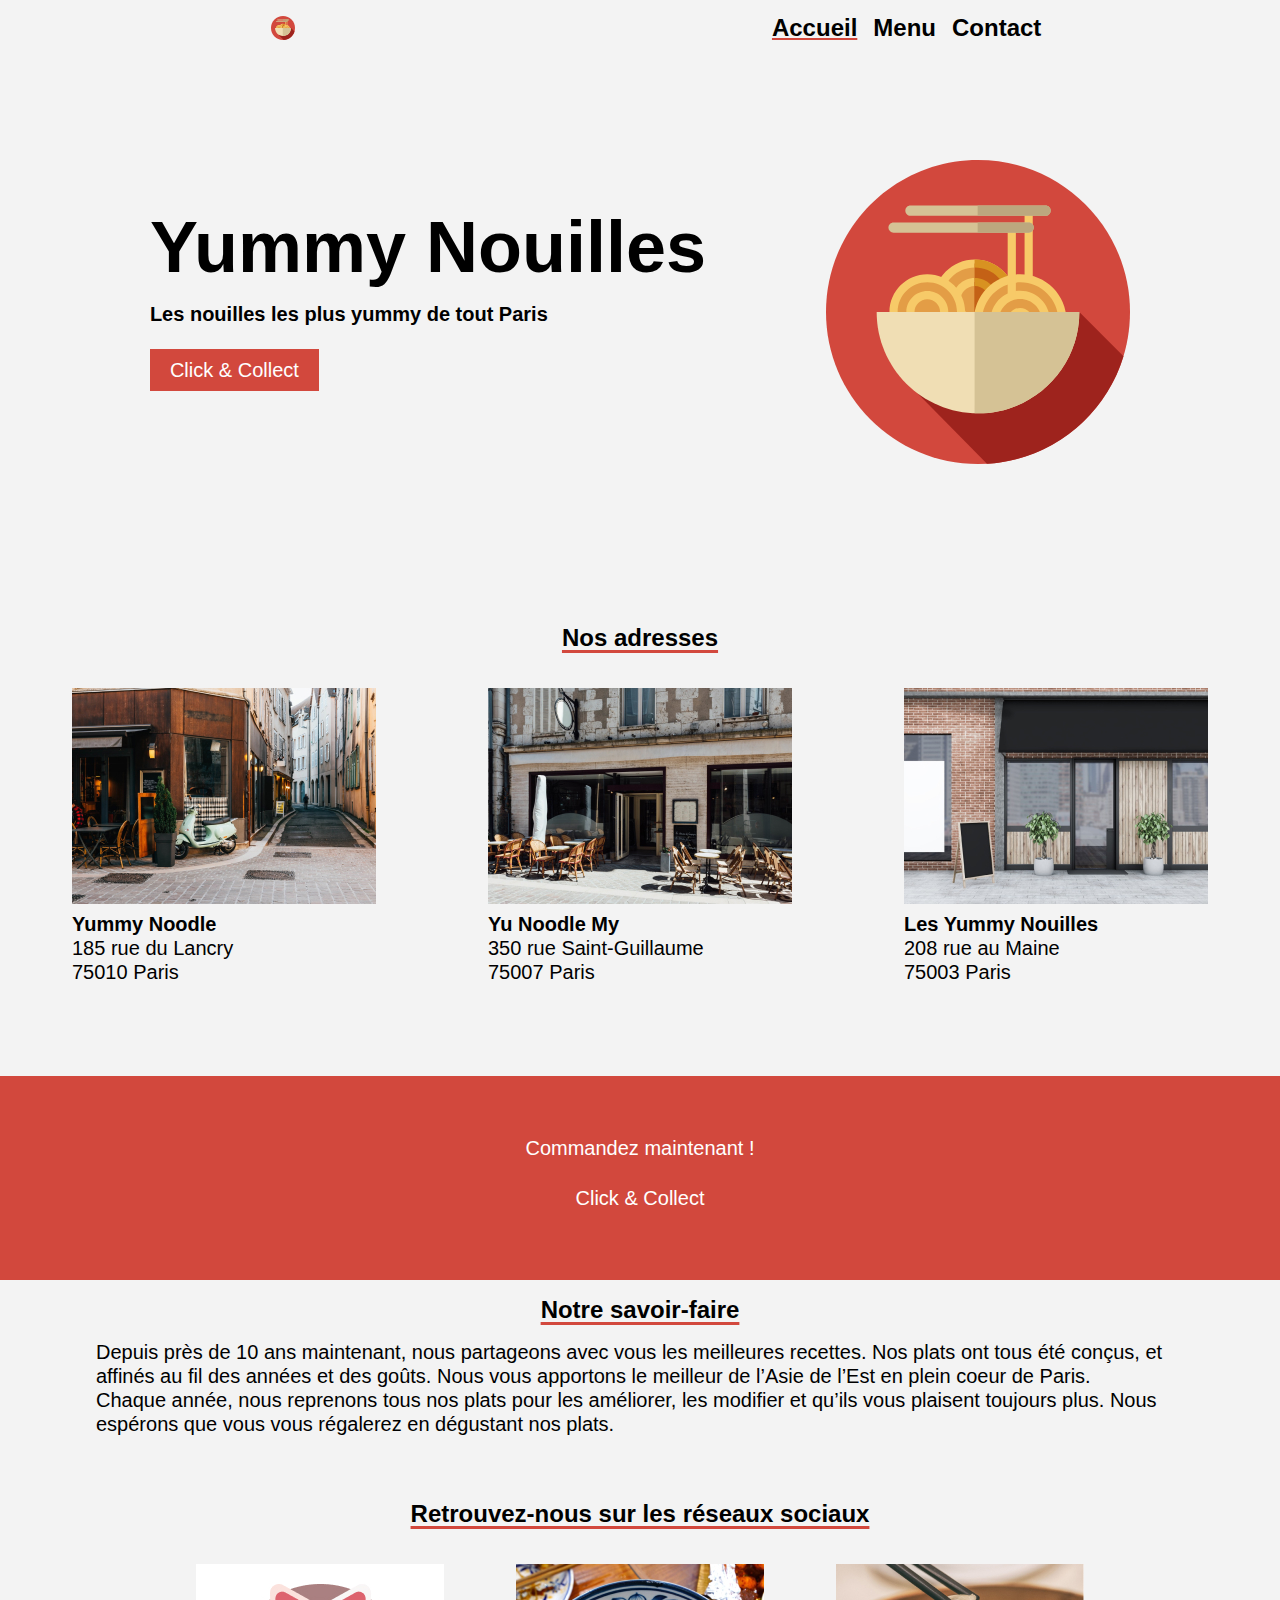
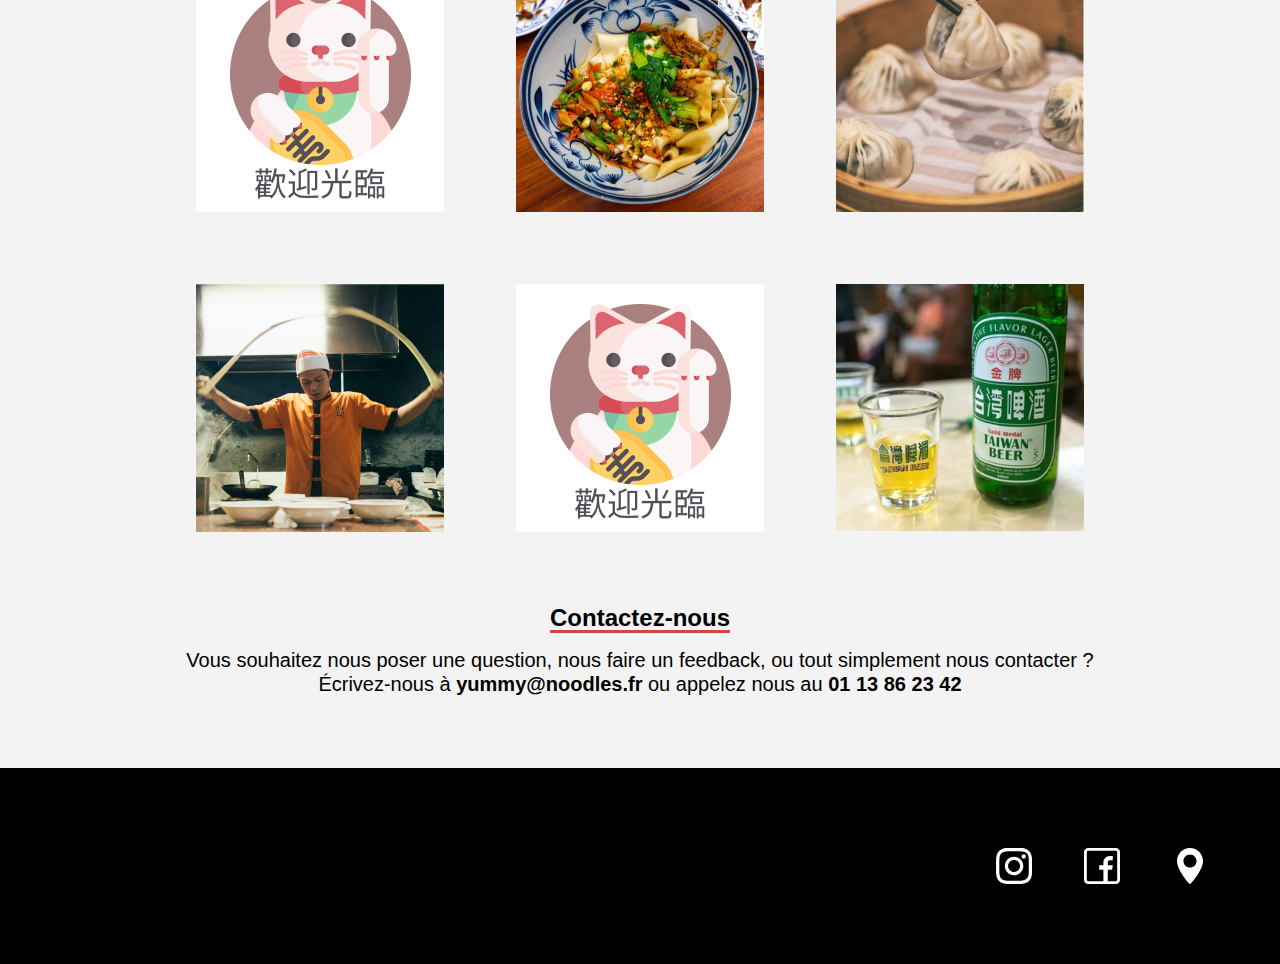
<file: index.html>
<!DOCTYPE html>
<html lang="fr">
  <head>
    <meta charset="UTF-8" />
    <link rel="icon" type="image/svg+xml" href="assets/logo.svg" />
    <link rel="stylesheet" href="./styles/main.css" />
    <link rel="canonical" href="https://www.yummy_nouilles.com/index.html" />

    <!-- Open Graph -->
    <meta
      property="og:title"
      content="Yummy Nouilles - Meilleurs Nouilles à Paris"
    />
    <meta
      property="og:description"
      content="Découvrez les meilleures nouilles d'Asie de l’Est au cœur de Paris. Commandez en Click & Collect dès maintenant !"
    />
    <meta
      property="og:image"
      content="https://www.yummy_nouilles.com/assets/logo.svg"
    />
    <meta property="og:url" content="https://yummy_nouilles/index.html" />
    <meta property="og:type" content="website" />

    <!-- Twitter Card -->
    <meta name="twitter:card" content="summary_large_image" />
    <meta
      name="twitter:title"
      content="Yummy Nouilles - Meilleurs Nouilles à Paris"
    />
    <meta
      name="twitter:description"
      content="Découvrez les meilleures nouilles d'Asie de l’Est au cœur de Paris. Commandez en Click & Collect dès maintenant !"
    />
    <meta
      name="twitter:image"
      content="https://www.yummy_nouilles/assets/logo.svg"
    />

    <meta
      name="description"
      content="Yummy Nouilles propose les meilleures nouilles d'Asie de l’Est au cœur de Paris. Découvrez nos restaurants, commandez en Click & Collect et retrouvez-nous sur les réseaux sociaux."
    />
    <title>Yummy Nouilles - Meilleurs Nouilles à Paris | Click & Collect</title>

    <script type="application/ld+json">
      {
        "@context": "https://schema.org",
        "@type": "Restaurant",
        "name": "Yummy Nouilles",
        "address": {
          "@type": "PostalAddress",
          "streetAddress": "185 rue du Lancry",
          "addressLocality": "Paris",
          "postalCode": "75010",
          "addressCountry": "FR"
        },
        "telephone": "01 13 86 23 42",
        "image": "https://www.votresite.com/assets/logo.svg",
        "url": "https://www.votresite.com/index.html",
        "sameAs": [
          "https://www.instagram.com/yummy_nouilles/",
          "https://www.facebook.com/yummy_nouilles/",
          "https://www.google.com/search?q=yummy+nouilles"
        ]
      }
    </script>
  </head>

  <body>
    <header class="appBar">
      <img
        src="assets/logo.svg"
        alt="Logo Yummy Nouilles"
        class="appBar__icon"
        loading="lazy"
      />
      <nav class="appBar__nav">
        <a class="appBar__navItem active" href="index.html">Accueil</a>
        <a class="appBar__navItem" href="menu.html">Menu</a>
        <a class="appBar__navItem" href="contact.html">Contact</a>
      </nav>
    </header>
    <main>
      <section class="hero">
        <div class="hero__titleContainer">
          <h1 class="hero__title">Yummy Nouilles</h1>
          <p class="hero__subtitle">
            Les nouilles les plus <span class="color-highlight">yummy</span> de
            tout Paris
          </p>
          <a href="contact.html" class="cta"> Click & Collect </a>
        </div>
        <img
          src="assets/logo.svg"
          alt="Logo Yummy Nouilles"
          class="hero__icon"
          loading="lazy"
        />
      </section>
      <section class="address">
        <h2 class="address__title">Nos adresses</h2>
        <div class="address__carousel">
          <div>
            <img
              src="assets/restaurants/yummy_lancry.jpg"
              alt="Photo du restaurant Yummy Nouilles rue du Lancry à Paris"
              class="address__img"
              loading="lazy"
            />
            <p class="address__info">
              <strong>Yummy Noodle</strong><br />
              185 rue du Lancry<br />
              75010 Paris
            </p>
          </div>
          <div>
            <img
              src="assets/restaurants/yummy_main.jpg"
              alt="Photo du restaurant Yummy Nouilles rue Saint-Guillaume à Paris"
              class="address__img"
            />
            <p class="address__info">
              <strong>Yu Noodle My</strong><br />
              350 rue Saint-Guillaume<br />
              75007 Paris
            </p>
          </div>
          <div>
            <img
              src="assets/restaurants/yummy_maire.jpg"
              alt="Image du restaurant Yummy Nouilles rue au Maine à Paris"
              class="address__img"
              loading="lazy"
            />
            <p class="address__info">
              <strong>Les Yummy Nouilles</strong><br />
              208 rue au Maine<br />
              75003 Paris
            </p>
          </div>
        </div>
      </section>
      <div class="redBanner">
        <p class="redBanner__title">Commandez maintenant !</p>
        <a href="contact.html" class="cta"> Click & Collect </a>
      </div>
      <section class="about">
        <h2 class="about__title">Notre savoir-faire</h2>
        <p class="about__text">
          Depuis près de 10 ans maintenant, nous partageons avec vous les
          meilleures recettes. Nos plats ont tous été conçus, et affinés au fil
          des années et des goûts. Nous vous apportons le meilleur de l’Asie de
          l’Est en plein coeur de Paris.<br />Chaque année, nous reprenons tous
          nos plats pour les améliorer, les modifier et qu’ils vous plaisent
          toujours plus. Nous espérons que vous vous régalerez en dégustant nos
          plats.
        </p>
      </section>
      <section class="socialMedia">
        <h2 class="socialMedia__title">
          Retrouvez-nous sur les réseaux sociaux
        </h2>
        <div class="socialMedia__carousel">
          <img
            src="assets/social/cat.jpg"
            alt="Image de chat Japonais"
            class="socialMedia__img"
            loading="lazy"
          />
          <img
            src="assets/social/noodles_bowl.jpg"
            alt="Photo de bol de nouilles"
            class="socialMedia__img"
            loading="lazy"
          />
          <img
            src="assets/social/bao.jpg"
            alt="Photo de panier vapeur Bao"
            class="socialMedia__img"
            loading="lazy"
          />
          <img
            src="assets/social/chef.jpg"
            alt="Photo de chef cuisinier"
            class="socialMedia__img"
            loading="lazy"
          />
          <img
            src="assets/social/Yummy Nouilles img 1.jpg"
            alt="Photo de nouilles en rond"
            class="socialMedia__img"
            loading="lazy"
          />
          <img
            src="assets/social/beer.jpg"
            alt="Photo de verre de bière"
            class="socialMedia__img"
            loading="lazy"
          />
        </div>
      </section>
      <section class="contactInfo">
        <h2 class="contactInfo__title">Contactez-nous</h2>
        <p class="contactInfo__text">
          Vous souhaitez nous poser une question, nous faire un feedback, ou
          tout simplement nous contacter ?<br />
          Écrivez-nous à <strong>yummy@noodles.fr</strong> ou appelez nous au
          <strong>01 13 86 23 42</strong>
        </p>
      </section>
    </main>
    <footer class="footer">
      <a href="https://www.instagram.com/yummy_nouilles/">
        <img
          src="assets/icons/logo_instagram.svg"
          alt="Logo Instagram"
          class="footer__icon"
          loading="lazy"
        />
      </a>
      <a href="https://www.facebook.com/yummy_nouilles/">
        <img
          src="assets/icons/logo_facebook.svg"
          alt="Logo Facebook"
          class="footer__icon"
          loading="lazy"
        />
      </a>
      <a href="https://www.google.com/search?q=yummy+nouilles">
        <img
          src="assets/icons/logo_google.svg"
          alt="Logo Google Maps"
          class="footer__icon"
          loading="lazy"
        />
      </a>
    </footer>
  </body>
</html>
</file>
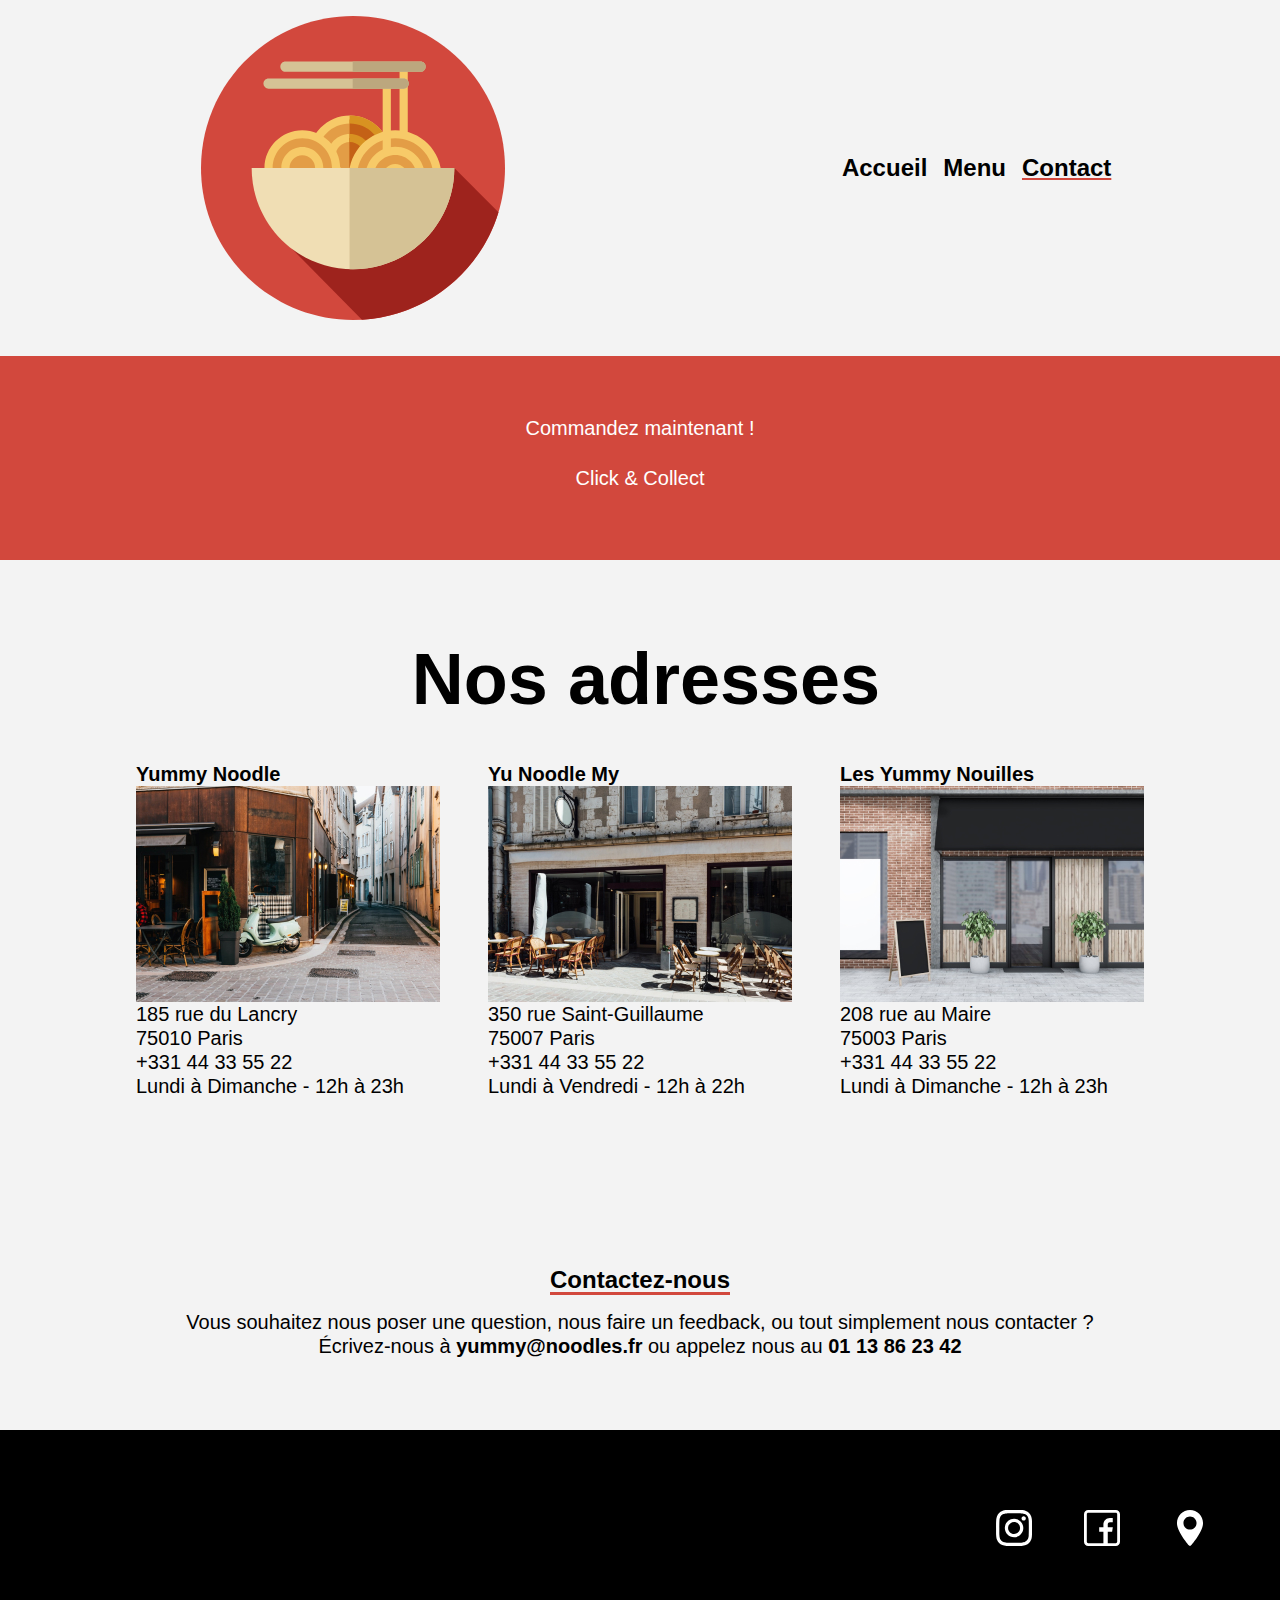
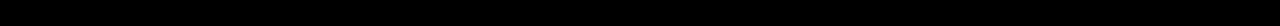
<file: contact.html>
<!DOCTYPE html>
<html lang="fr">
  <head>
    <meta charset="UTF-8" />
    <meta
      name="description"
      content="Contactez Yummy Nouilles à Paris pour toute question ou commande. Retrouvez nos adresses, appelez-nous au 01 13 86 23 42 ou envoyez-nous un email à yummy@noodles.fr."
    />
    <!-- Open Graph -->
    <meta
      property="og:title"
      content="Yummy Nouilles - Meilleurs Nouilles à Paris"
    />
    <meta
      property="og:description"
      content="Découvrez les meilleures nouilles d'Asie de l’Est au cœur de Paris. Commandez en Click & Collect dès maintenant !"
    />
    <meta
      property="og:image"
      content="https://www.yummy_nouilles.com/assets/logo.svg"
    />
    <meta property="og:url" content="https://yummy_nouilles/index.html" />
    <meta property="og:type" content="website" />

    <!-- Twitter Card -->
    <meta name="twitter:card" content="summary_large_image" />
    <meta
      name="twitter:title"
      content="Yummy Nouilles - Meilleurs Nouilles à Paris"
    />
    <meta
      name="twitter:description"
      content="Découvrez les meilleures nouilles d'Asie de l’Est au cœur de Paris. Commandez en Click & Collect dès maintenant !"
    />
    <meta
      name="twitter:image"
      content="https://www.yummy_nouilles/assets/logo.svg"
    />

    <meta
      name="description"
      content="Yummy Nouilles propose les meilleures nouilles d'Asie de l’Est au cœur de Paris. Découvrez nos restaurants, commandez en Click & Collect et retrouvez-nous sur les réseaux sociaux."
    />
    <title>Yummy Nouilles - Contactez-nous | Adresses et Informations</title>
    <link rel="canonical" href="https://www.yummy_nouilles.com/contact.html" />

    <link rel="icon" type="image/svg+xml" href="assets/logo.svg" />
    <link rel="stylesheet" href="styles/main.css" />

    <script type="application/ld+json">
      {
        "@context": "https://schema.org",
        "@type": "Restaurant",
        "name": "Yummy Nouilles",
        "url": "https://www.yummy_nouilles.com/contact.html",
        "logo": "https://www.yummy_nouilles.com/assets/logo.svg",
        "image": "https://www.yummy_nouilles.com/assets/restaurants/yummy_lancry.jpg",
        "telephone": "+331 44 33 55 22",
        "email": "yummy@noodles.fr",
        "address": [
          {
            "@type": "PostalAddress",
            "streetAddress": "185 rue du Lancry",
            "addressLocality": "Paris",
            "postalCode": "75010",
            "addressCountry": "FR"
          },
          {
            "@type": "PostalAddress",
            "streetAddress": "350 rue Saint-Guillaume",
            "addressLocality": "Paris",
            "postalCode": "75007",
            "addressCountry": "FR"
          },
          {
            "@type": "PostalAddress",
            "streetAddress": "208 rue au Maire",
            "addressLocality": "Paris",
            "postalCode": "75003",
            "addressCountry": "FR"
          }
        ],
        "openingHours": ["Mo-Su 12:00-23:00", "Mo-Fr 12:00-22:00"],
        "sameAs": [
          "https://www.instagram.com/yummy_nouilles/",
          "https://www.facebook.com/yummy_nouilles/",
          "https://www.google.com/search?q=yummy+nouilles"
        ]
      }
    </script>
  </head>

  <body>
    <header class="appBar">
      <img
        src="assets/logo.svg"
        alt="Logo Yummy Nouilles"
        class="appBar__logo"
        loading="lazy"
      />
      <nav class="appBar__nav">
        <a class="appBar__navItem" href="index.html">Accueil</a>
        <a class="appBar__navItem" href="menu.html">Menu</a>
        <a class="appBar__navItem active" href="contact.html">Contact</a>
      </nav>
    </header>
    <main>
      <div class="redBanner">
        <p class="redBanner__title">Commandez maintenant !</p>
        <a href="contact.html" class="cta"> Click & Collect </a>
      </div>
      <section class="contact">
        <h1 class="contact__title">Nos adresses</h1>
        <div class="contact__addressContainer">
          <p class="contact__address">
            <strong class="contact__addressTitle">Yummy Noodle</strong><br />
            <img
              src="assets/restaurants/yummy_lancry.jpg"
              alt="Photo du restaurant Yummy Nouilles rue du Lancry à Paris"
              class="address__img"
              loading="lazy"
            />
            185 rue du Lancry<br />
            75010 Paris<br />
            +331 44 33 55 22<br />
            Lundi à Dimanche - 12h à 23h
          </p>
          <p class="contact__address">
            <strong class="contact__addressTitle">Yu Noodle My</strong><br />
            <img
              src="assets/restaurants/yummy_main.jpg"
              alt="Photo du restaurant Yummy Nouilles rue Saint-Guillaume à Paris"
              class="address__img"
              loading="lazy"
            />
            350 rue Saint-Guillaume<br />
            75007 Paris<br />
            +331 44 33 55 22<br />
            Lundi à Vendredi - 12h à 22h
          </p>
          <p class="contact__address">
            <strong class="contact__addressTitle">Les Yummy Nouilles</strong
            ><br />
            <img
              src="assets/restaurants/yummy_maire.jpg"
              alt="Image du restaurant Yummy Nouilles rue au Maine à Paris"
              class="address__img"
              loading="lazy"
            />
            208 rue au Maire<br />
            75003 Paris<br />
            +331 44 33 55 22<br />
            Lundi à Dimanche - 12h à 23h
          </p>
        </div>
      </section>
      <section class="contactInfo">
        <h2 class="contactInfo__title">Contactez-nous</h2>
        <p class="contactInfo__text">
          Vous souhaitez nous poser une question, nous faire un feedback, ou
          tout simplement nous contacter ?<br />
          Écrivez-nous à <strong>yummy@noodles.fr</strong> ou appelez nous au
          <strong>01 13 86 23 42</strong>
        </p>
      </section>
    </main>
    <footer class="footer">
      <a href="https://www.instagram.com/yummy_nouilles/">
        <img
          src="./assets/icons/logo_instagram.svg"
          alt="Logo Instagram"
          class="footer__icon"
          loading="lazy"
        />
      </a>
      <a href="https://www.facebook.com/yummy_nouilles/">
        <img
          src="./assets/icons/logo_facebook.svg"
          alt="Logo Facebook"
          class="footer__icon"
          loading="lazy"
        />
      </a>
      <a href="https://www.google.com/search?q=yummy+nouilles">
        <img
          src="./assets/icons/logo_google.svg"
          alt="Logo Google Maps"
          class="footer__icon"
          loading="lazy"
        />
      </a>
    </footer>
  </body>
</html>
</file>
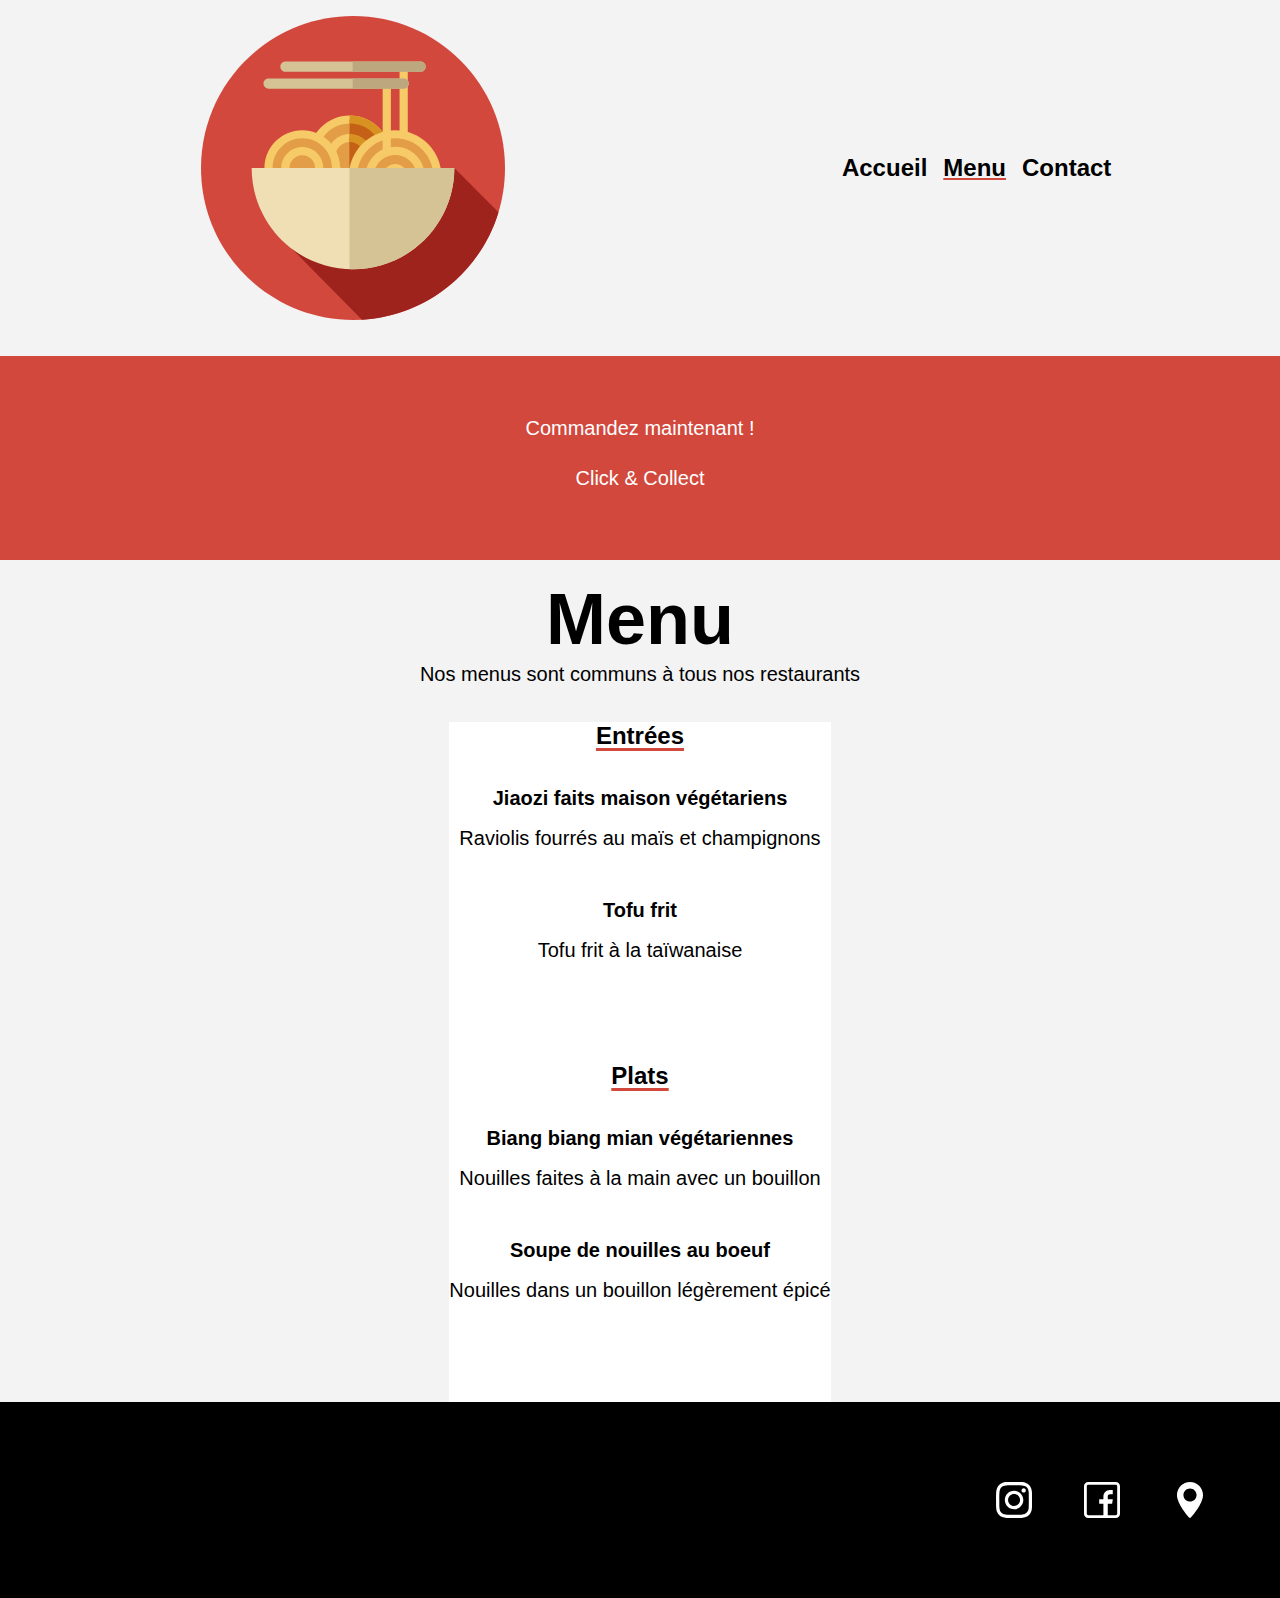
<file: menu.html>
<!DOCTYPE html>
<html lang="fr">
  <head>
    <meta charset="UTF-8" />
    <meta name="viewport" content="width=device-width, initial-scale=1.0" />
    <link rel="canonical" href="https://www.yummy_nouilles.com/menu.html" />
    <link rel="stylesheet" href="./styles/main.css" />
    <meta
      name="description"
      content="Découvrez le menu de Yummy Nouilles à Paris. Savourez nos entrées, plats authentiques et délicieux, préparés avec des ingrédients de qualité. Commandez en Click & Collect dès maintenant !"
    />
    <meta
      property="og:title"
      content="Yummy Nouilles - Meilleurs Nouilles à Paris"
    />
    <meta
      property="og:description"
      content="Découvrez les meilleures nouilles d'Asie de l’Est au cœur de Paris. Commandez en Click & Collect dès maintenant !"
    />
    <meta
      property="og:image"
      content="https://www.yummy_nouilles.com/assets/logo.svg"
    />
    <meta property="og:url" content="https://yummy_nouilles/index.html" />
    <meta property="og:type" content="website" />

    <!-- Twitter Card -->
    <meta name="twitter:card" content="summary_large_image" />
    <meta
      name="twitter:title"
      content="Yummy Nouilles - Meilleurs Nouilles à Paris"
    />
    <meta
      name="twitter:description"
      content="Découvrez les meilleures nouilles d'Asie de l’Est au cœur de Paris. Commandez en Click & Collect dès maintenant !"
    />
    <meta
      name="twitter:image"
      content="https://www.yummy_nouilles/assets/logo.svg"
    />

    <meta
      name="description"
      content="Yummy Nouilles propose les meilleures nouilles d'Asie de l’Est au cœur de Paris. Découvrez nos restaurants, commandez en Click & Collect et retrouvez-nous sur les réseaux sociaux."
    />
    <title>
      Yummy Nouilles - Menu Authentique de Nouilles à Paris | Click & Collect
    </title>
    <script type="application/ld+json">
      {
        "@context": "https://schema.org",
        "@type": "Menu",
        "name": "Menu Yummy Nouilles",
        "description": "Découvrez notre sélection d'entrées et de plats authentiques de nouilles préparés avec des ingrédients de qualité.",
        "hasMenuSection": [
          {
            "@type": "MenuSection",
            "name": "Entrées",
            "hasMenuItem": [
              {
                "@type": "MenuItem",
                "name": "Jiaozi faits maison végétariens",
                "description": "Raviolis fourrés au maïs et champignons",
                "offers": {
                  "@type": "Offer",
                  "price": "6.50",
                  "priceCurrency": "EUR"
                }
              },
              {
                "@type": "MenuItem",
                "name": "Tofu frit",
                "description": "Tofu frit à la taïwanaise",
                "offers": {
                  "@type": "Offer",
                  "price": "5.00",
                  "priceCurrency": "EUR"
                }
              }
            ]
          },
          {
            "@type": "MenuSection",
            "name": "Plats",
            "hasMenuItem": [
              {
                "@type": "MenuItem",
                "name": "Biang biang mian végétariennes",
                "description": "Nouilles faites à la main avec un bouillon",
                "offers": {
                  "@type": "Offer",
                  "price": "10.00",
                  "priceCurrency": "EUR"
                }
              },
              {
                "@type": "MenuItem",
                "name": "Soupe de nouilles au boeuf",
                "description": "Nouilles dans un bouillon légèrement épicé",
                "offers": {
                  "@type": "Offer",
                  "price": "12.00",
                  "priceCurrency": "EUR"
                }
              }
            ]
          }
        ],
        "url": "https://www.votresite.com/menu.html"
      }
    </script>

    <!-- Lien vers le fichier CSS compilé -->
  </head>
  <body>
    <!-- Barre de navigation -->
    <header class="appBar">
      <img
        src="assets/logo.svg"
        alt="Logo Yummy Nouilles"
        class="appBar__logo"
        loading="lazy"
      />
      <nav class="appBar__nav">
        <a class="appBar__navItem" href="index.html">Accueil</a>
        <a class="appBar__navItem active" href="menu.html">Menu</a>
        <a class="appBar__navItem" href="contact.html">Contact</a>
      </nav>
    </header>

    <!-- Bannière rouge -->
    <div class="redBanner">
      <p class="redBanner__title">Commandez maintenant !</p>
      <a href="contact.html" class="cta">Click & Collect</a>
    </div>

    <!-- Section Menu -->
    <section class="menu">
      <h1 class="menu__title">Menu</h1>
      <p class="menu__subtitle">
        Nos menus sont communs à tous nos restaurants
      </p>
      <div class="menu__card">
        <div class="menu__part">
          <h2 class="menu__partTitle">Entrées</h2>
          <p class="menu__partDish">
            <strong class="menu__dishTitle"
              >Jiaozi faits maison végétariens</strong
            ><br />
            <span class="menu__dishDescription"
              >Raviolis fourrés au maïs et champignons</span
            >
          </p>
          <p class="menu__partDish">
            <strong class="menu__dishTitle">Tofu frit</strong><br />
            <span class="menu__dishDescription">Tofu frit à la taïwanaise</span>
          </p>
        </div>
        <div class="menu__part">
          <h2 class="menu__partTitle">Plats</h2>
          <p class="menu__partDish">
            <strong class="menu__dishTitle"
              >Biang biang mian végétariennes</strong
            ><br />
            <span class="menu__dishDescription"
              >Nouilles faites à la main avec un bouillon</span
            >
          </p>
          <p class="menu__partDish">
            <strong class="menu__dishTitle">Soupe de nouilles au boeuf</strong
            ><br />
            <span class="menu__dishDescription"
              >Nouilles dans un bouillon légèrement épicé</span
            >
          </p>
        </div>
      </div>
    </section>

    <!-- Footer -->
    <footer class="footer">
      <a href="https://www.instagram.com/yummy_nouilles/">
        <img
          src="assets/icons/logo_instagram.svg"
          alt="Logo Instagram"
          class="footer__icon"
          loading="lazy"
        />
      </a>
      <a href="https://www.facebook.com/yummy_nouilles/">
        <img
          src="assets/icons/logo_facebook.svg"
          alt="Logo Facebook"
          class="footer__icon"
          loading="lazy"
        />
      </a>
      <a href="https://www.google.com/search?q=yummy+nouilles">
        <img
          src="assets/icons/logo_google.svg"
          alt="Logo Google Maps"
          class="footer__icon"
          loading="lazy"
        />
      </a>
    </footer>
  </body>
</html>
</file>
<file: styles/main.css>
@charset "UTF-8";
/* Reset des styles par défaut des navigateurs */
*,
*::before,
*::after {
  margin: 0;
  padding: 0;
  box-sizing: border-box;
}

html,
body {
  height: 100%;
  width: 100%;
  margin: 0;
  padding: 0;
}

body {
  line-height: 1.5;
  font-family: "Montserrat", sans-serif;
  color: #000000;
}

a {
  text-decoration: none;
  color: inherit;
}

ul,
ol {
  list-style: none;
}

img {
  max-width: 100%;
  display: block;
}

button {
  border: none;
  background: none;
  cursor: pointer;
}

/* Styles globaux pour le projet */
body {
  font-family: "Montserrat", sans-serif;
  font-weight: 400;
  font-size: 1.25rem;
  line-height: 1.5rem;
  background-color: #f3f3f3;
  color: #000000;
}

h1,
h2,
h3,
h4,
h5,
h6 {
  font-family: "Belanosima", sans-serif;
  color: #000000;
}

h1 {
  font-size: 4.5rem;
  line-height: 5.375rem;
}

h2 {
  font-size: 1.5rem;
  line-height: 1.75rem;
  text-decoration: underline #d2483d;
  text-underline-offset: 0.25rem;
  text-decoration-thickness: 0.188rem;
}

/* Liens */
a {
  color: white;
  text-decoration: none;
  transition: color 0.3s ease;
}

/* Classes utilitaires */
.text-center {
  text-align: center;
}

.mb-2 {
  margin-bottom: 2rem;
}

.mt-2 {
  margin-top: 2rem;
}

.appBar {
  display: flex;
  flex-direction: row;
  justify-content: space-around;
  padding: 1rem 0 1rem 3rem;
}
.appBar__icon {
  width: 1.5rem;
  height: 1.5rem;
}
.appBar__nav {
  display: flex;
  align-items: center;
  padding-left: 2rem;
}
.appBar__navItem {
  font-family: "Bebas Neue", sans-serif;
  font-weight: 600;
  font-size: 1.5rem;
  color: #000000;
  text-decoration: none;
  margin-right: 1rem;
  transition: color 0.3s ease;
}
.appBar__navItem:hover {
  color: #d2483d;
}
.appBar__navItem.active {
  text-decoration: underline #d2483d;
}
@media (max-width: 768px) {
  .appBar {
    flex-direction: column;
    padding: 2.75rem 0;
    justify-content: center;
  }
  .appBar__icon {
    width: 3rem;
    height: 3rem;
  }
}

.footer {
  display: flex;
  flex-direction: row;
  justify-content: end;
  background-color: #000000;
  color: #ffffff;
  padding: 5rem 4.5rem;
}
.footer__icon {
  width: 2.25rem;
  height: 2.25rem;
  margin-left: 3.25rem;
  transition: transform 0.3s ease;
}
.footer__icon:hover {
  transform: scale(1.1);
}
@media (max-width: 768px) {
  .footer {
    justify-content: center;
    padding: 4.75rem 0;
  }
  .footer__icon {
    margin-left: 1.25rem;
    margin-right: 1.25rem;
  }
}

.redBanner {
  display: flex;
  flex-direction: column;
  justify-content: center;
  align-items: center;
  background-color: #d2483d;
  color: #ffffff;
  padding: 3.75rem 0;
  transform: translateY(20px);
  transition: opacity 0.6s ease-out, transform 0.6s ease-out;
}
.redBanner.in-view {
  opacity: 1;
  transform: translateY(0);
}
.redBanner__title {
  font-weight: 400;
  margin-bottom: 1rem;
}
@media (max-width: 768px) {
  .redBanner {
    padding: 2.75rem 0;
  }
  .redBanner__title {
    margin-bottom: 2rem;
  }
}

.contactInfo {
  display: flex;
  flex-direction: column;
  align-items: center;
  margin: 4.5rem 0;
}
.contactInfo__title {
  font-family: "Belanosima", sans-serif;
  font-size: 1.5rem;
  font-weight: 600;
  color: #000000;
  margin-bottom: 1rem;
}
.contactInfo__text {
  font-family: "Montserrat", sans-serif;
  font-size: 1.25rem;
  line-height: 1.5rem;
  text-align: center;
  width: 85%;
  color: #000000;
}
@media (max-width: 768px) {
  .contactInfo__text {
    max-width: 16rem;
  }
}

.cta {
  background-color: #d2483d;
  padding: 10px 20px;
}
.cta a {
  color: azure;
}
.cta:hover {
  background-color: black;
  color: white;
}

/* Hero section */
.hero {
  display: flex;
  flex-direction: row;
  justify-content: center;
  margin-top: 6.5rem;
}
@media (max-width: 768px) {
  .hero {
    flex-direction: column;
    align-items: center;
  }
}

.hero__titleContainer {
  padding: 2.75rem 7.5rem 0 0;
}
@media (max-width: 768px) {
  .hero__titleContainer {
    padding: 2.75rem 1.5rem 0 1.5rem;
  }
}

.hero__title {
  margin: 0 0 0.75rem 0;
}

.hero__subtitle {
  margin: 0 0 2rem 0;
  font-weight: 600;
}

.hero__icon {
  width: 19rem;
  height: 19rem;
}
@media (max-width: 768px) {
  .hero__icon {
    width: 12rem;
    height: 12rem;
  }
}

/* Address section */
.address {
  display: flex;
  flex-direction: column;
  align-items: center;
  margin-top: 10rem;
  margin-bottom: 4.5rem;
}
@media (max-width: 768px) {
  .address {
    margin-top: 6rem;
    margin-bottom: 3rem;
  }
}

.address__title {
  margin-bottom: 2.25rem;
}

.address__carousel {
  display: grid;
  grid-template-columns: repeat(3, 1fr);
  grid-gap: 7rem;
}
@media (max-width: 768px) {
  .address__carousel {
    grid-template-columns: 1fr;
    grid-gap: 3rem;
  }
}

.address__img {
  width: 19rem;
  height: 13.5rem;
  object-fit: cover;
}

.address__info {
  margin: 0.5rem 0 0 0;
}

/* About section */
.about {
  display: flex;
  flex-direction: column;
  align-items: center;
  margin-top: 2.25rem;
}

.about__title {
  margin-bottom: 1rem;
}

.about__text {
  margin: 0;
  width: 85%;
}
@media (max-width: 768px) {
  .about__text {
    width: 100%;
  }
}

/* Social Media section */
.socialMedia {
  display: flex;
  flex-direction: column;
  align-items: center;
  margin-top: 4rem;
}
@media (max-width: 768px) {
  .socialMedia {
    margin-top: 2rem;
  }
}

.socialMedia__title {
  margin-bottom: 2.25rem;
}

.socialMedia__carousel {
  display: grid;
  grid-template-columns: repeat(3, 1fr);
  grid-gap: 4.5rem;
}
@media (max-width: 768px) {
  .socialMedia__carousel {
    grid-template-columns: 1fr;
    grid-gap: 2rem;
  }
}

.socialMedia__img {
  width: 15.5rem;
  height: 15.5rem;
  object-fit: cover;
}

.menu {
  display: flex;
  flex-direction: column;
  margin: 0 9.5rem;
  align-items: center;
}
@media (max-width: 768px) {
  .menu {
    margin: 0 2rem;
  }
}

.menu__title {
  margin: 2.25rem 0 0 0;
}

.menu__subtitle {
  margin: 0 0 2.25rem 0;
}

.menu__card {
  display: flex;
  flex-direction: column;
  align-items: center;
  background-color: #ffffff;
  text-align: center;
}

.menu__icon {
  width: 9rem;
  height: 9rem;
  margin-top: 4rem;
  margin-bottom: 3rem;
}
@media (max-width: 768px) {
  .menu__icon {
    width: 6rem;
    height: 6rem;
  }
}

.menu__part {
  margin-bottom: 3.75rem;
}

.menu__partTitle {
  margin-bottom: 1.75rem;
}

.menu__partDish {
  margin-bottom: 2rem;
  line-height: 2.5rem;
}

.contact {
  display: flex;
  flex-direction: column;
  align-items: center;
}

.contact__title {
  margin: 6rem 0 2.5rem 0.75rem;
}

.contact__addressContainer {
  display: flex;
  flex-direction: row;
  justify-content: space-between;
  margin-bottom: 6rem;
}
@media (max-width: 768px) {
  .contact__addressContainer {
    flex-direction: column;
    align-items: center;
  }
}

.contact__address {
  padding: 0 1.5rem;
  margin-top: 0;
}
@media (max-width: 768px) {
  .contact__address {
    margin-top: 2rem;
  }
}

/*# sourceMappingURL=main.css.map */
</file>
